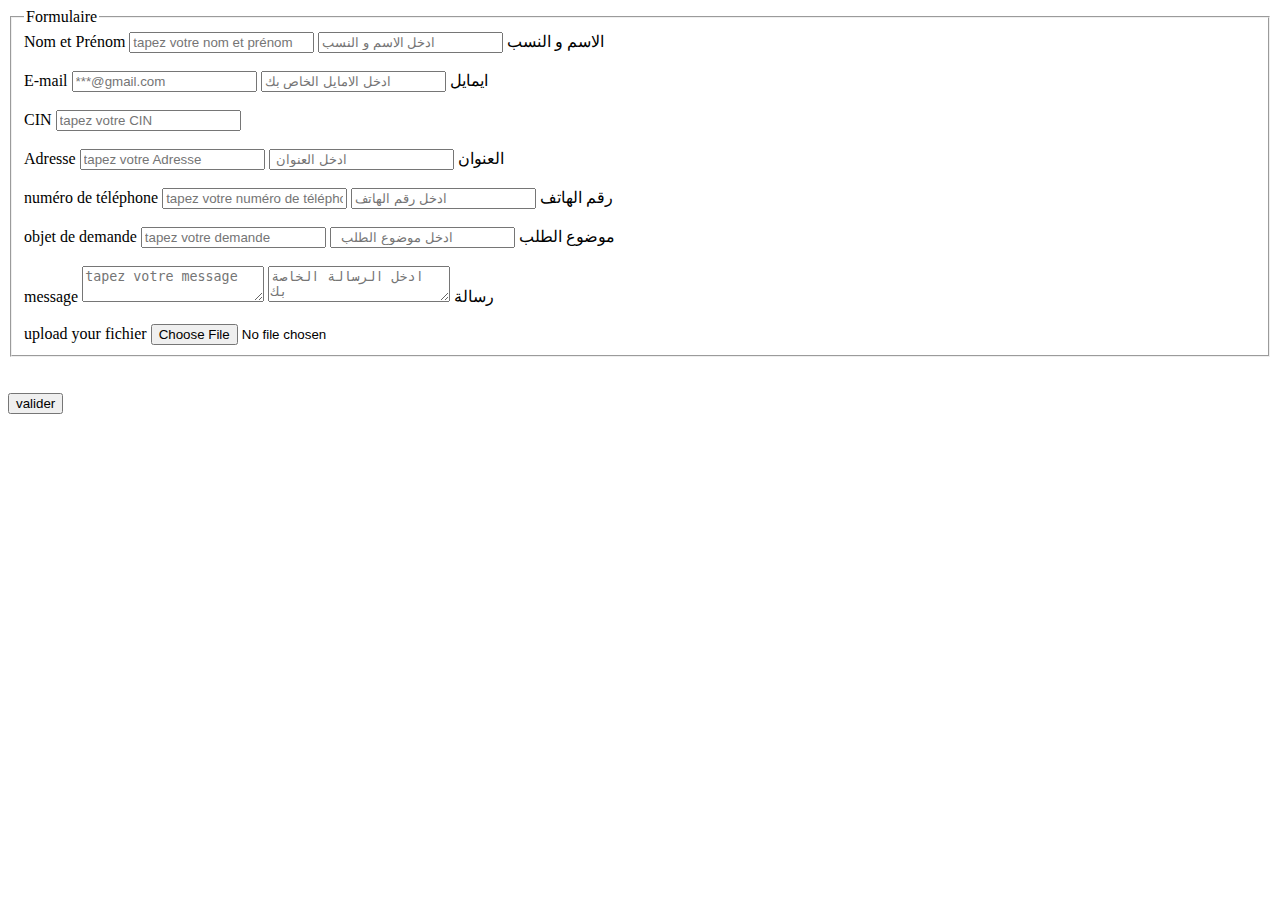
<file: index.html>
<!DOCTYPE html>
<htm>
    <head>
        <meta charset="utf-8">
        <meta name="description">
        <title>Formulaire</title>
    </head>
    <body>
        <fieldset>
            <legend> Formulaire </legend>
     <form name="formulaire">
        
        <labe> Nom et Prénom</labe>
        <input type="text" placeholder="tapez votre nom et prénom">
        <input type="text" placeholder="ادخل الاسم و النسب">
        <labe> الاسم و النسب</labe>
        <br><br>
        <labe>E-mail</labe>
        <input type="email" placeholder="***@gmail.com">
        <input type="email" placeholder="ادخل الامايل الخاص بك">
        <labe> ايمايل</labe>
        <br><br>
        <labe> CIN </labe>
        <input type="text" placeholder="tapez votre CIN">
        <br><br>
        <labe> Adresse</labe>
        <input type="text" placeholder="tapez votre Adresse">
        <input type="text" placeholder=" ادخل العنوان">
        <label>  العنوان</label>
        <br><br>
        <labe> numéro de téléphone</labe>
        <input type="text" placeholder="tapez votre numéro de téléphone">
        <input type="text" placeholder="ادخل رقم الهاتف  ">
        <labe> رقم الهاتف </labe>
        <br><br>
        <labe> objet de demande</labe>
         <input type="text" placeholder="tapez votre demande">
         <input type="text" placeholder="  ادخل موضوع الطلب">
         <label>موضوع الطلب</label>
        <br><br>
        <label> message </label>
        <textarea placeholder="tapez votre message"  rose="11"></textarea>
        <textarea placeholder="ادخل الرسالة الخاصة بك" rose="11" ></textarea>
        <label> رسالة </label>
        <br><br>
        <lebel> upload your fichier</lebel>
        <input type="file">
     </form>
        </fieldset>
        <br><br>
        <form>
            <input type="submit" value="valider">
        </form>
    </body>
</file>
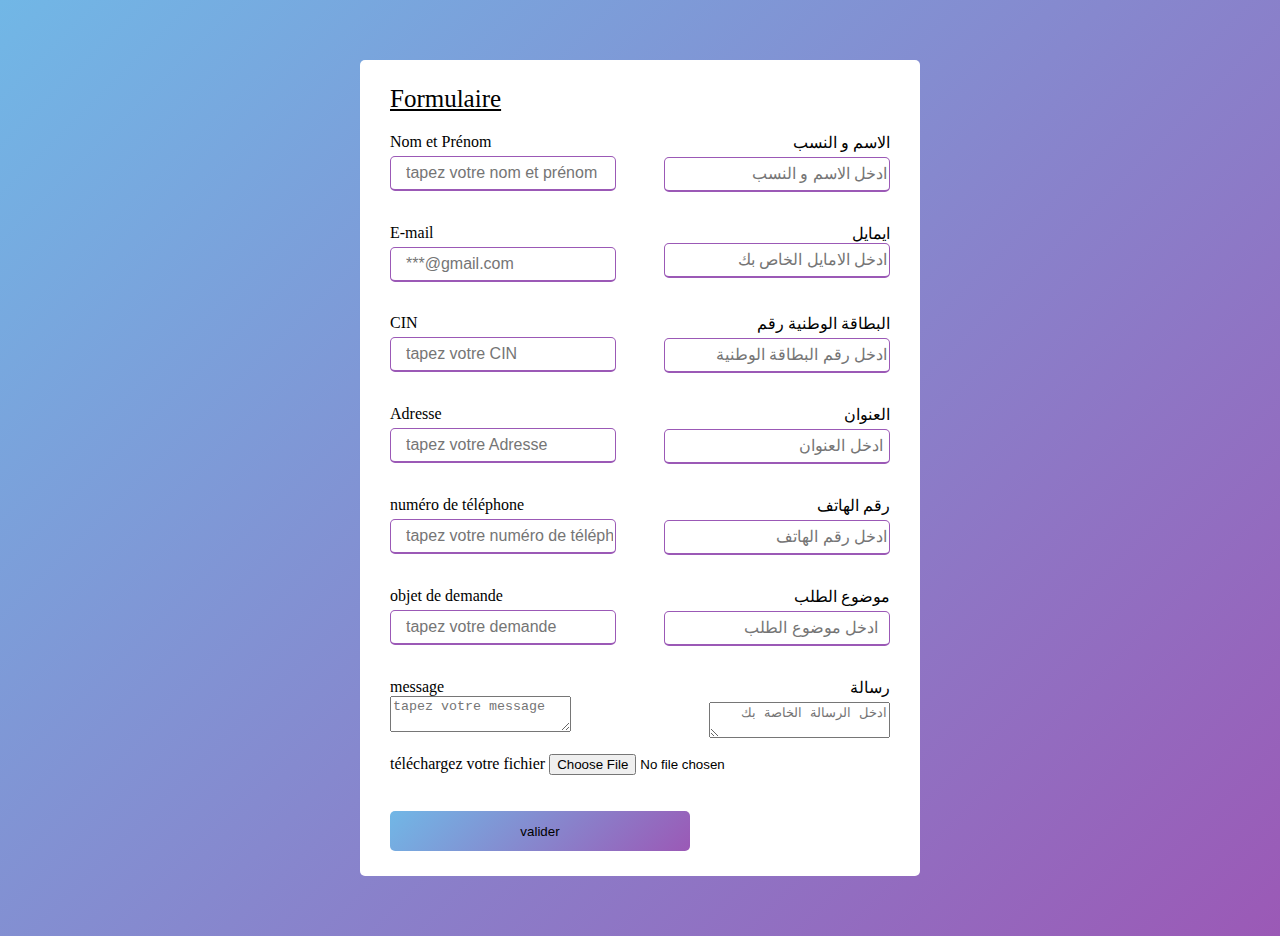
<file: index1.html>
<!DOCTYPE html>
<htm>
    <head>
        <meta charset="utf-8">
        <meta name="description">
        <title>Formulaire</title>
        <link rel="stylesheet" href="css/style.css"/>
    </head>
    <body >
<div class="container">
  <div class="title">Formulaire</div>
   <form action="mail.php" method="post">
 <div class="user-details">
    <div class="input-box">
        <labe class="details"> Nom et Prénom</labe>
        <input type="text" placeholder="tapez votre nom et prénom">
    </div>
    <div class="input-box" style="direction:rtl; ">
        <labe class="details"> الاسم و النسب</labe>
        <input type="text" placeholder="ادخل الاسم و النسب">
     </div>
    <div class="input-box" >
        <labe class="details">E-mail</labe>
        <input type="email" placeholder="***@gmail.com">
    </div>
    <div class="input-box" style="direction:rtl; " >
        <labe> ايمايل</labe>
        <input type="email" placeholder="ادخل الامايل الخاص بك">
     </div>
    <div class="input-box">
        <labe class="details"> CIN </labe>
        <input type="text" placeholder="tapez votre CIN">
    </div>
    <div class="input-box" style="direction:rtl; ">
        <labe class="details">البطاقة الوطنية رقم </labe>
        <input type="text" placeholder="ادخل رقم البطاقة الوطنية">
     </div>
    <div class="input-box">
        <labe class="details"> Adresse</labe>
        <input type="text" placeholder="tapez votre Adresse">
    </div>
    <div class="input-box" style="direction:rtl; ">
        <label class="details">  العنوان</label>
        <input type="text" placeholder=" ادخل العنوان">
     </div>
    <div class="input-box">
            <labe class="details">numéro de téléphone</labe>
            <input type="text" placeholder="tapez votre numéro de téléphone">
   </div>
   <div class="input-box"style="direction:rtl; ">
    <labe class="details"> رقم الهاتف </labe>
    <input type="text" placeholder="ادخل رقم الهاتف  ">
 </div>
   <div class="input-box">
            <labe class="details"> objet de demande</labe>
            <input type="text" placeholder="tapez votre demande">
     </div>
     <div class="input-box"style="direction:rtl; ">
     <label class="details">موضوع الطلب</label>
     <input type="text" placeholder="  ادخل موضوع الطلب">
     </div>
    <div class="input-box">
            <labe class="details">message </label>
                <br>
            <textarea placeholder="tapez votre message"  rose="12"></textarea>
     </div>
     <div class="input-box"style="direction:rtl;" >
        <label class="details"> رسالة </label>
        <textarea placeholder="ادخل الرسالة الخاصة بك" rose="12" ></textarea>
        
     </div>
    </div>
    <div class="file">
        <div class="icon"> <i class="fas fa-cloud-upload-alt "></i></div>
        <label class =details>téléchargez votre fichier</lebel>
        <input type="file">
    </div>
    <br><br>
    <div class="button">
        <input type="submit" value="valider">
    </div>
</div>
   </form>
</div>
    
</body>
</html>
</file>
<file: css/style.css>
body
       {
       display: flex;
        height: 100vh;
       justify-content: center;
        align-items: center;
        padding: 10px;
        background: linear-gradient(135deg, #71b7e6,#9b59b6);
       }
 .container
       {
        max-width:700px ;
        width:500px;
        background: #fff;
        padding: 25px 30px;
        border-radius: 5px;
       }
.container .title
{
      text-decoration: underline;
      font-size: 25px;
      font-weight: 500;
      position: relative;
} 
.container form .user-details 
{
    display:flex ;
    flex-wrap: wrap;
    justify-content: space-between;
}
form .user-details .input-box
{
      margin: 20px 0 12px 0;
      width:calc(100%/ 2 - 20px) ;
}
.user-details .input-box input
{
      height: 30px;
      width: 90%;
      outline: none;
      border-radius: 5px;
      border: 1px solid #ccc;
      padding-left: 15px;
      font-size: 16px;
      border-bottom-width:2px ;
}
.user-details .input-box .details
{
      display: block;
      font-weight: 500;
      margin-bottom: 5px;

}
.user-details .input-box input {
      border-color: #9b59b6;
}
form .button input
{
      border-radius:5px;
      border:none  ;
      height: 40px;
      width:300px;
      outline:#fff;
      background:linear-gradient(135deg, #71b7e6,#9b59b6); 
 }
</file>
